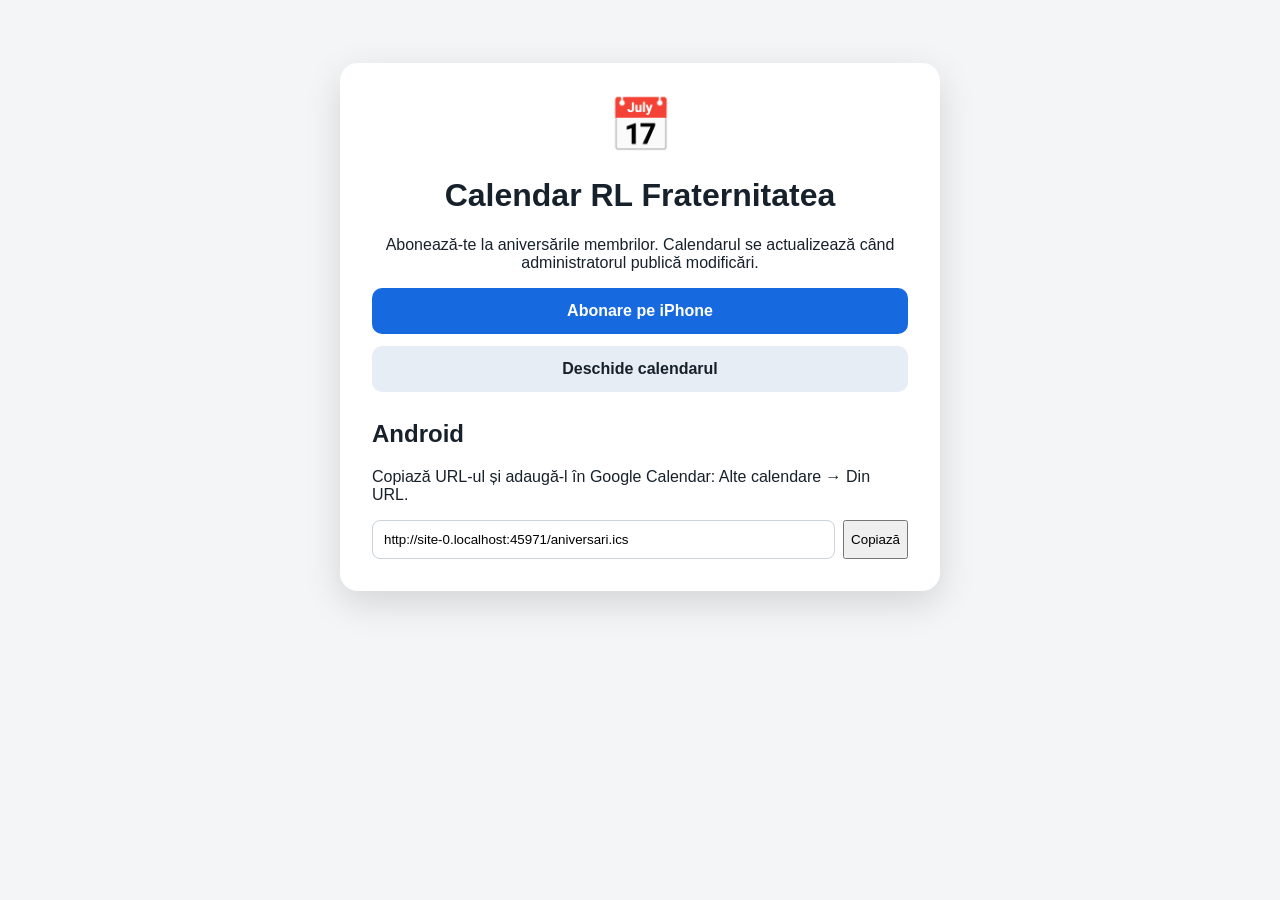
<file: index.html>
<!doctype html>
<html lang="ro"><head><meta charset="utf-8"><meta name="viewport" content="width=device-width,initial-scale=1">
<title>Calendar RL Fraternitatea</title><link rel="stylesheet" href="styles.css"></head>
<body><main class="card"><div class="logo">📅</div><h1>Calendar RL Fraternitatea</h1>
<p>Abonează-te la aniversările membrilor. Calendarul se actualizează când administratorul publică modificări.</p>
<a id="iphone" class="button primary" href="#">Abonare pe iPhone</a>
<a class="button secondary" href="aniversari.ics">Deschide calendarul</a>
<section class="help"><h2>Android</h2><p>Copiază URL-ul și adaugă-l în Google Calendar: Alte calendare → Din URL.</p>
<div class="copy"><input id="url" readonly><button id="copy">Copiază</button></div></section></main>
<script>
const u=new URL("aniversari.ics",location.href).href;
document.getElementById("url").value=u;
document.getElementById("iphone").href=u.replace(/^https?:/,"webcal:");
document.getElementById("copy").onclick=async()=>{await navigator.clipboard.writeText(u);document.getElementById("copy").textContent="Copiat";};
</script></body></html>
</file>
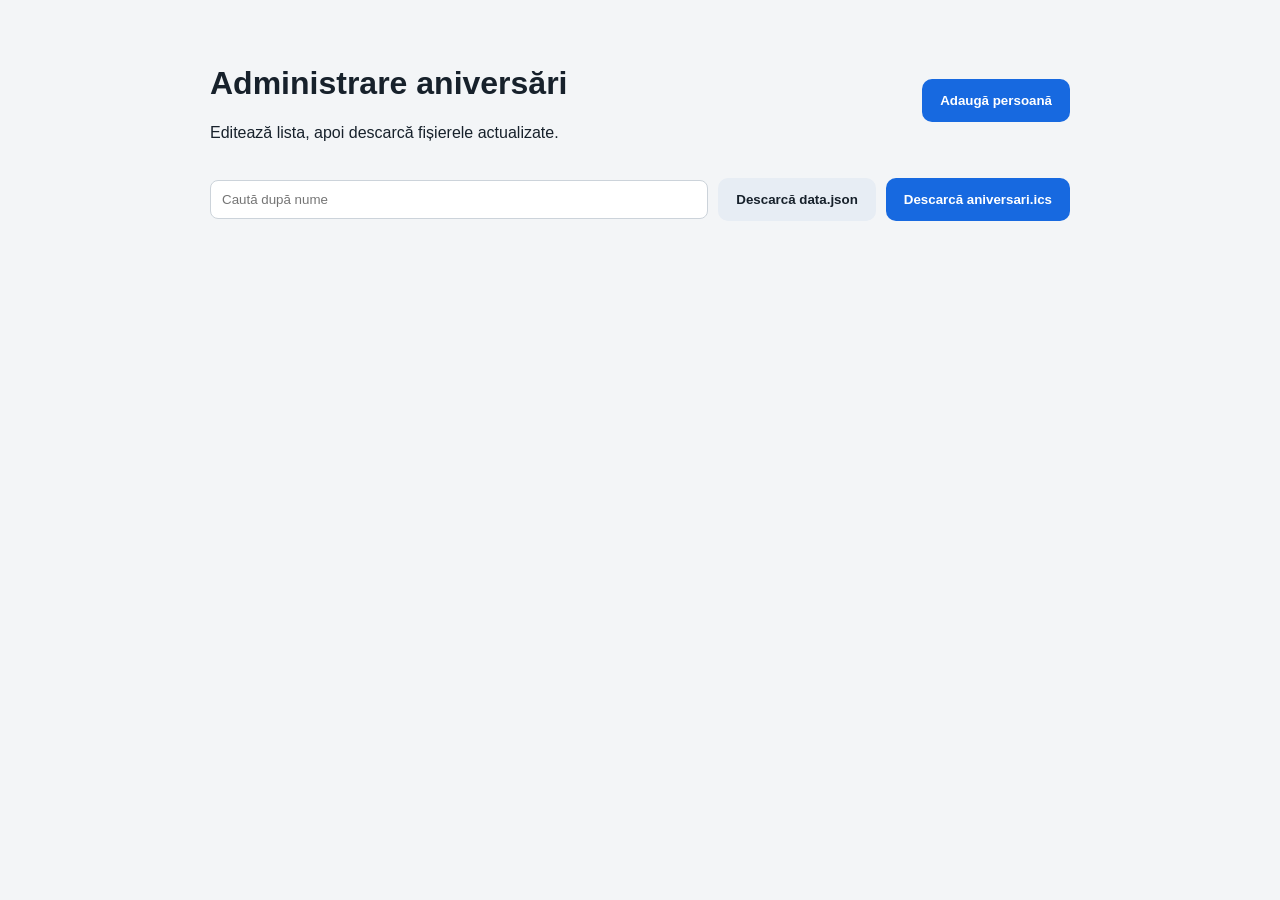
<file: admin.html>
<!doctype html>
<html lang="ro"><head><meta charset="utf-8"><meta name="viewport" content="width=device-width,initial-scale=1">
<title>Administrare calendar</title><link rel="stylesheet" href="styles.css"></head>
<body><main class="admin"><header><div><h1>Administrare aniversări</h1><p>Editează lista, apoi descarcă fișierele actualizate.</p></div>
<button id="add" class="button primary small">Adaugă persoană</button></header>
<div class="toolbar"><input id="search" placeholder="Caută după nume"><button id="json" class="button secondary small">Descarcă data.json</button>
<button id="ics" class="button primary small">Descarcă aniversari.ics</button></div><div id="list"></div></main>
<dialog id="dlg"><form id="form"><h2 id="title">Adaugă persoană</h2><input type="hidden" id="id">
<label>Nume complet<input id="name" required></label><label>Data nașterii<input id="birth" type="date" required></label>
<div class="actions"><button type="button" id="cancel" class="button secondary small">Renunță</button>
<button class="button primary small">Salvează</button></div></form></dialog><script src="admin.js"></script></body></html>
</file>
<file: styles.css>
*{box-sizing:border-box}body{margin:0;font-family:Arial,sans-serif;background:#f3f5f7;color:#17212b}
.card{max-width:600px;margin:7vh auto;background:#fff;padding:32px;border-radius:18px;text-align:center;box-shadow:0 12px 36px #0002}
.logo{font-size:52px}.button{display:block;width:100%;padding:14px 18px;margin:12px 0;border:0;border-radius:10px;text-decoration:none;font-weight:700;cursor:pointer}
.primary{background:#1769e0;color:#fff}.secondary{background:#e7edf4;color:#17212b}.help{text-align:left;margin-top:28px}.copy{display:flex;gap:8px}
.copy input,.toolbar input,label input{width:100%;padding:11px;border:1px solid #ccd3da;border-radius:8px}.admin{max-width:900px;margin:24px auto;padding:20px}
header,.toolbar,.row,.actions{display:flex;gap:10px;align-items:center;justify-content:space-between}.toolbar{margin:20px 0;flex-wrap:wrap}.toolbar input{flex:1;min-width:220px}
.small{width:auto;display:inline-block;margin:0}.row{background:#fff;padding:14px;margin:9px 0;border-radius:10px;box-shadow:0 2px 10px #0001}.row button{border:0;padding:8px;border-radius:7px}
dialog{border:0;border-radius:14px;box-shadow:0 18px 50px #0004}dialog form{padding:20px;min-width:min(420px,90vw)}label{display:block;margin:14px 0}
@media(max-width:650px){.card{margin:20px}.admin header,.row{align-items:flex-start;flex-direction:column}}
</file>
